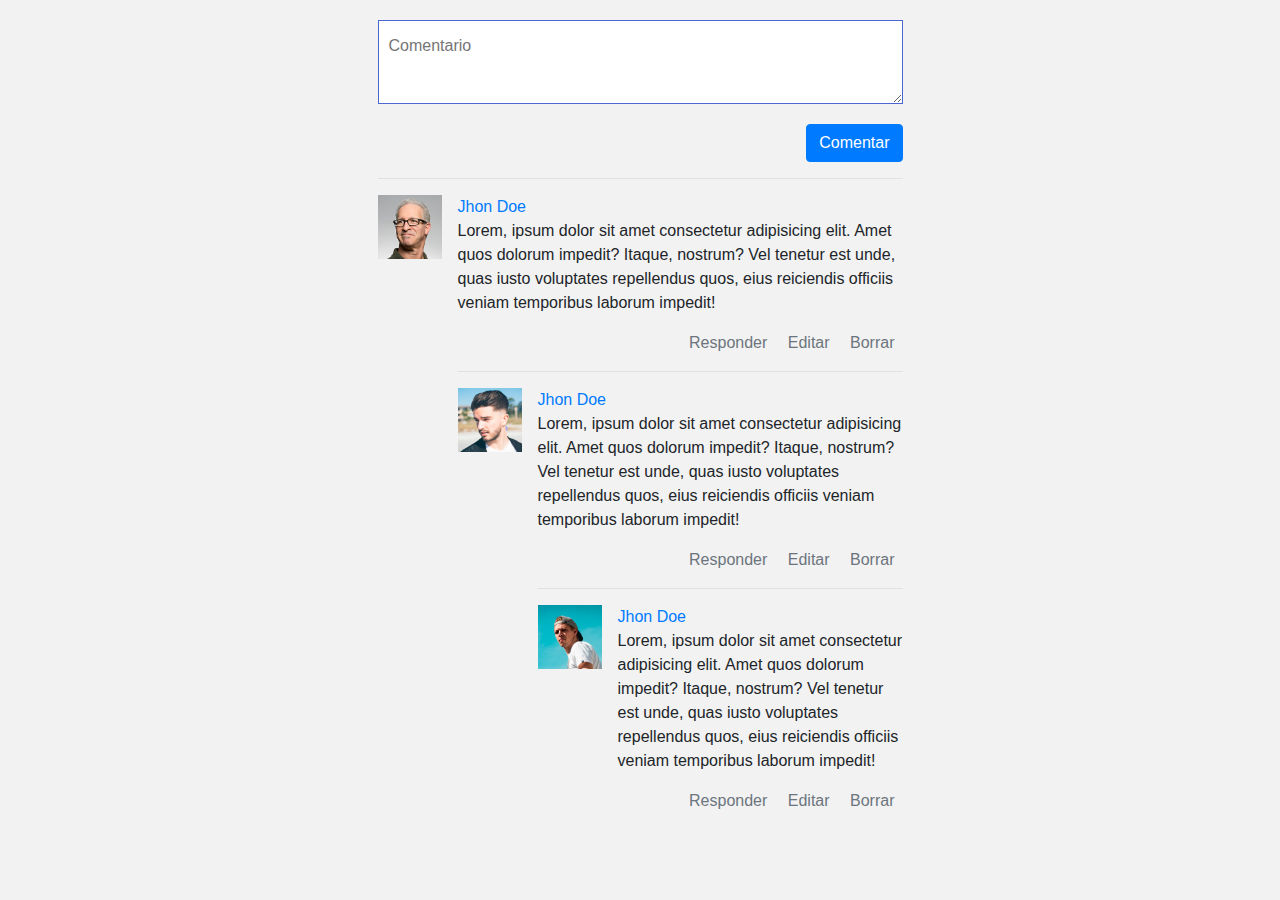
<file: practicas/comentarios/index.html>
<!DOCTYPE html>
<html lang="en">
  <head>
    <meta charset="UTF-8" />
    <meta name="viewport" content="width=device-width, initial-scale=1.0" />
    <link rel="stylesheet" href="../../css/bootstrap.min.css" />
    <link rel="stylesheet" href="style.css" />
    <title>Bootstrap 4</title>
  </head>
  <body>
    <div class="container">
      <div class="row comentarios justify-content-center">
        <div class="col-6">
          <form class="form__comentarios d-flex justify-content-end flex-wrap">
            <textarea name="" id="" placeholder="Comentario"></textarea>
            <button class="btn btn-primary">Comentar</button>
          </form>
          <div class="media mt-3 border-top pt-3">
              <img class="mr-3" src="img/persona1.jpg" width="64" height="64" alt="">
              <div class="media-body mt-0">
                  <p class="text-primary mb-0">Jhon Doe</p>
                  <p>Lorem, ipsum dolor sit amet consectetur adipisicing elit. Amet quos dolorum impedit? Itaque, nostrum? Vel tenetur est unde, quas iusto voluptates repellendus quos, eius reiciendis officiis veniam temporibus laborum impedit!</p>
                  <div class="text-right">
                      <a class="text-decoration-none text-secondary px-2" href="#">Responder</a>
                      <a class="text-decoration-none text-secondary px-2" href="#">Editar</a>
                      <a class="text-decoration-none text-secondary px-2" href="#">Borrar</a>
                  </div>
                  <div class="media mt-3 border-top pt-3">
                    <img class="mr-3" src="img/persona2.jpg" width="64" height="64" alt="">
                    <div class="media-body mt-0">
                        <p class="text-primary mb-0">Jhon Doe</p>
                        <p>Lorem, ipsum dolor sit amet consectetur adipisicing elit. Amet quos dolorum impedit? Itaque, nostrum? Vel tenetur est unde, quas iusto voluptates repellendus quos, eius reiciendis officiis veniam temporibus laborum impedit!</p>
                        <div class="text-right">
                            <a class="text-decoration-none text-secondary px-2" href="#">Responder</a>
                            <a class="text-decoration-none text-secondary px-2" href="#">Editar</a>
                            <a class="text-decoration-none text-secondary px-2" href="#">Borrar</a>
                        </div>
                        <div class="media mt-3 border-top pt-3">
                            <img class="mr-3" src="img/persona3.jpg" width="64" height="64" alt="">
                            <div class="media-body mt-0">
                                <p class="text-primary mb-0">Jhon Doe</p>
                                <p>Lorem, ipsum dolor sit amet consectetur adipisicing elit. Amet quos dolorum impedit? Itaque, nostrum? Vel tenetur est unde, quas iusto voluptates repellendus quos, eius reiciendis officiis veniam temporibus laborum impedit!</p>
                                <div class="text-right">
                                    <a class="text-decoration-none text-secondary px-2" href="#">Responder</a>
                                    <a class="text-decoration-none text-secondary px-2" href="#">Editar</a>
                                    <a class="text-decoration-none text-secondary px-2" href="#">Borrar</a>
                                </div>
                            </div>
                    </div>

              </div>
          </div>
        </div>
      </div>
    </div>

    <script src="../../js/jquery-3.4.1.min.js"></script>
    <script src="../../js/popper.min.js"></script>
    <script src="../../js/bootstrap.min.js"></script>
  </body>
</html>
</file>
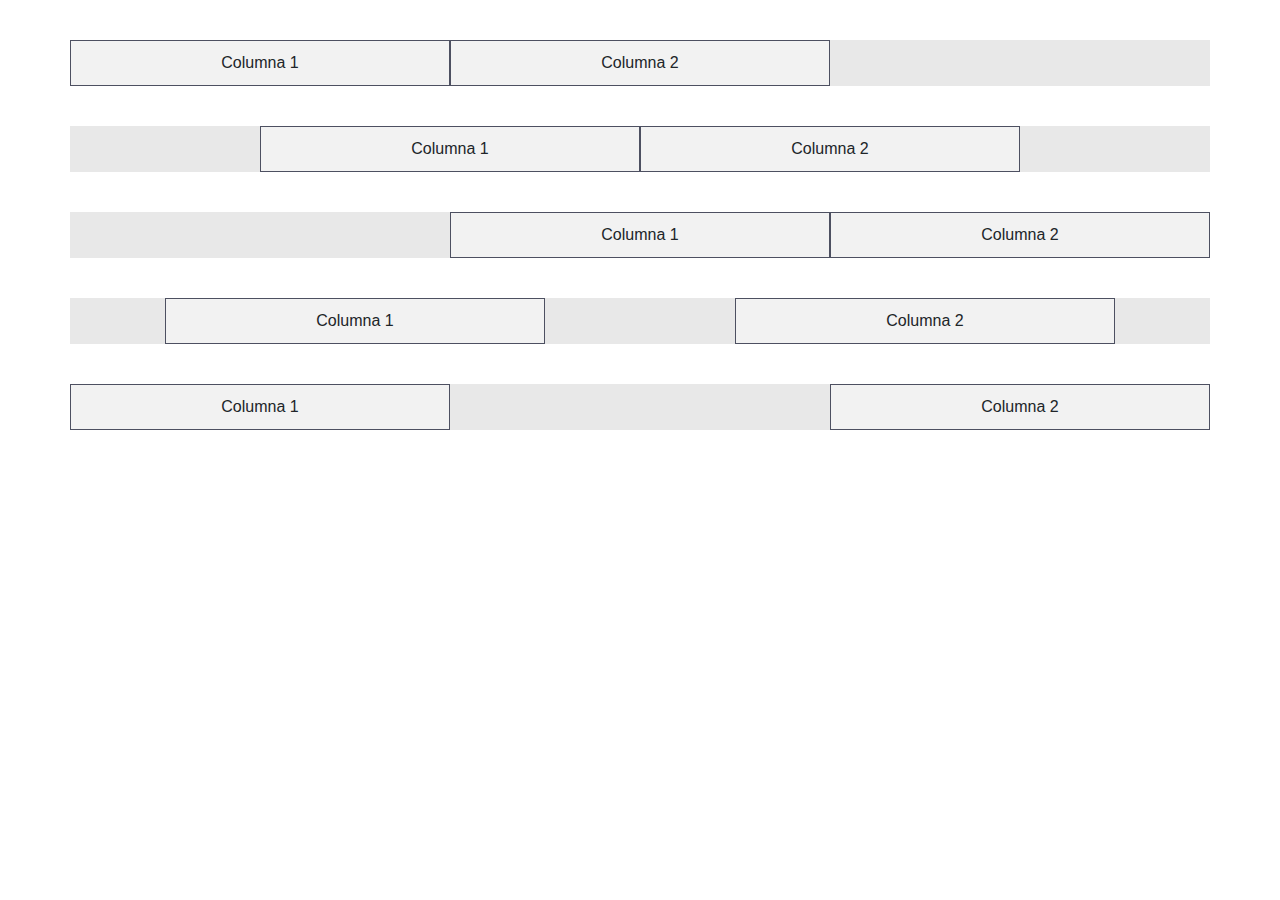
<file: grid/columnas_alineadas_horizontalmente.html>
<!DOCTYPE html>
<html lang="es">
<head>
	<meta charset="UTF-8">
	<meta name="viewport" content="width=device-width, user-scalable=no, initial-scale=1.0, maximum-scale=1.0, minimum-scale=1.0">
	<link rel="stylesheet" href="../css/bootstrap.min.css">
	<title>Columnas Alineadas Horizontalmente</title>
	<style>
		.row {
			background: #e8e8e8;
			margin-top: 40px;
			margin-bottom: 40px;
		}

		.columna {
			background: #f2f2f2;
			text-align: center;
			padding: 10px;
			border: 1px solid #4d5061;
		}
	</style>
</head>
<body>
	<div class="container">
		<div class="row justify-content-start">
			<div class="columna col-4">Columna 1</div>
			<div class="columna col-4">Columna 2</div>
		</div>
		<div class="row justify-content-center">
			<div class="columna col-4">Columna 1</div>
			<div class="columna col-4">Columna 2</div>
		</div>
		<div class="row justify-content-end">
			<div class="columna col-4">Columna 1</div>
			<div class="columna col-4">Columna 2</div>
		</div>
		<div class="row justify-content-around">
			<div class="columna col-4">Columna 1</div>
			<div class="columna col-4">Columna 2</div>
		</div>
		<div class="row justify-content-between">
			<div class="columna col-4">Columna 1</div>
			<div class="columna col-4">Columna 2</div>
		</div>
	</div>
	
    <script src="../js/jquery-3.4.1.min.js"></script>
    <script src="../js/popper.min.js"></script>
    <script src="../js/bootstrap.min.js"></script>
</body>
</html>
</file>
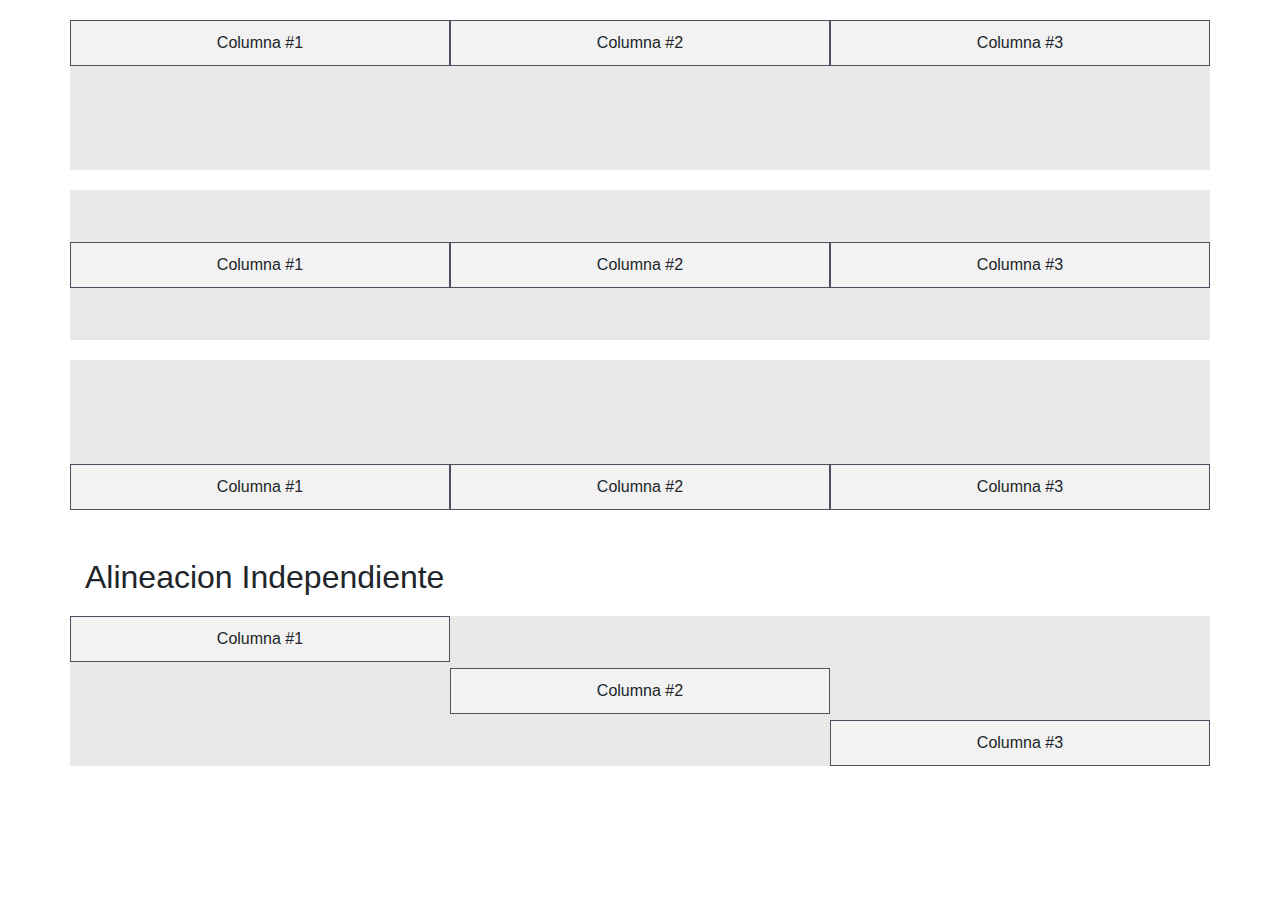
<file: grid/columnas_alineadas_verticalmente.html>
<!DOCTYPE html>
<html lang="es">
<head>
	<meta charset="UTF-8">
	<meta name="viewport" content="width=device-width, user-scalable=no, initial-scale=1.0, maximum-scale=1.0, minimum-scale=1.0">
	<link rel="stylesheet" href="../css/bootstrap.min.css">
	<title>Columnas Alineadas Verticalmente</title>
	<style>
		.row {
			background: #e8e8e8;
			height: 150px;
			margin-top: 20px;
		}

		.col {
			background: #f2f2f2;
			text-align: center;
			padding: 10px;
			border: 1px solid #4d5061;
		}
	</style>
</head>
<body>
	<div class="container">
		<div class="row align-items-start">
			<div class="col">Columna #1</div>
			<div class="col">Columna #2</div>
			<div class="col">Columna #3</div>
		</div>

		<div class="row align-items-center">
			<div class="col">Columna #1</div>
			<div class="col">Columna #2</div>
			<div class="col">Columna #3</div>
		</div>

		<div class="row align-items-end">
			<div class="col">Columna #1</div>
			<div class="col">Columna #2</div>
			<div class="col">Columna #3</div>
		</div>

		<br><br>
		<h2>Alineacion Independiente</h2>

		<div class="row">
			<div class="col align-self-start">Columna #1</div>
			<div class="col align-self-center">Columna #2</div>
			<div class="col align-self-end">Columna #3</div>
		</div>
	</div>
	
    <script src="../js/jquery-3.4.1.min.js"></script>
    <script src="../js/popper.min.js"></script>
    <script src="../js/bootstrap.min.js"></script>
</body>
</html>
</file>
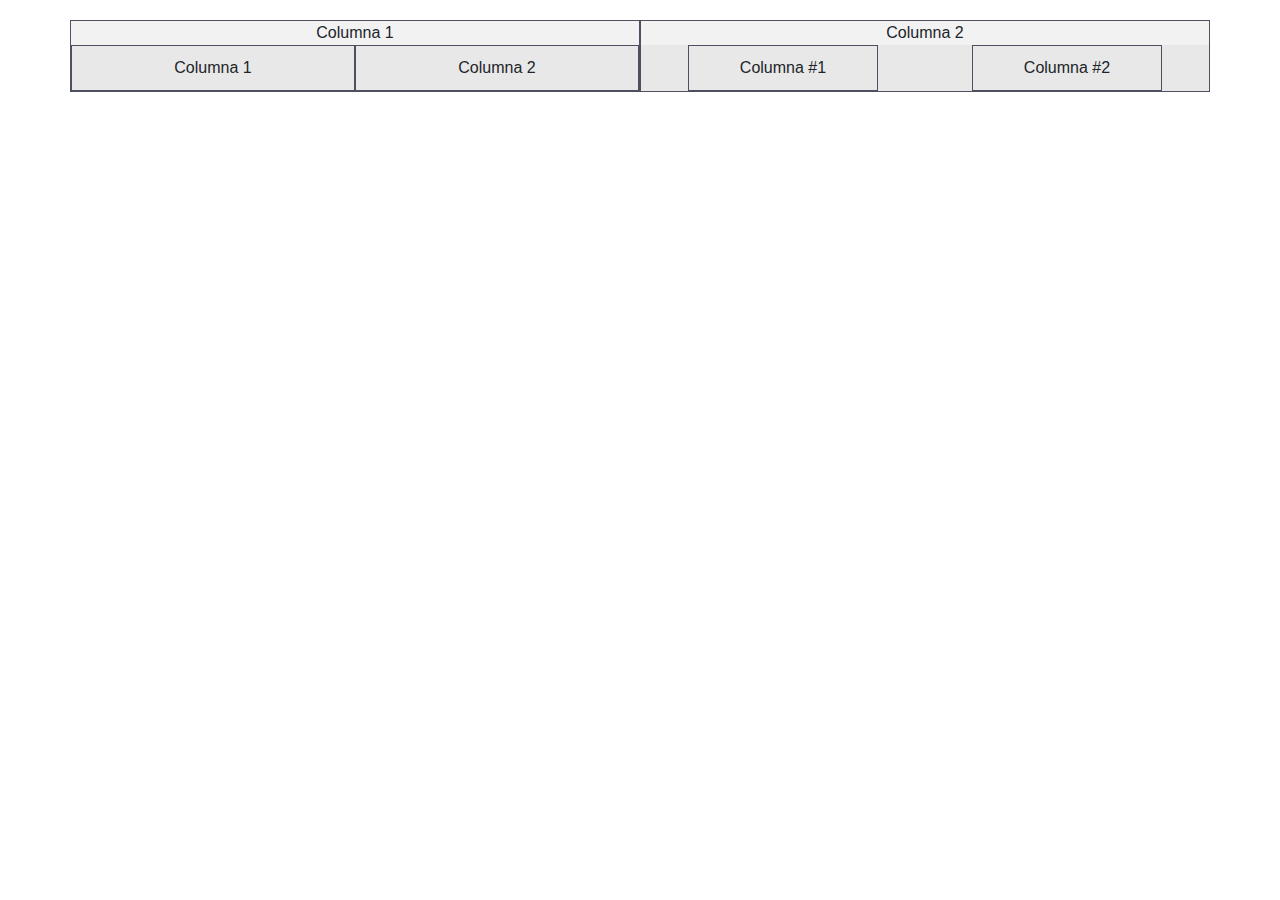
<file: grid/columnas_anidadas.html>
<!DOCTYPE html>
<html lang="en">
<head>
	<meta charset="UTF-8">
	<title>Columnas Anidadas</title>
	<meta name="viewport" content="width=device-width, user-scalable=no, initial-scale=1.0, maximum-scale=1.0, minimum-scale=1.0">
	<link rel="stylesheet" href="../css/bootstrap.min.css">
	<style>
		.container {
			margin-top: 20px;
		}

		.row {
			background: #e8e8e8;
		}

		.columna {
			background: #f2f2f2;
			text-align: center;
			border: 1px solid #4d5061;
		}

		.columna-interior {
			background: #e8e8e8;
			border: 1px solid #4d5061;
			padding: 10px;
		}
	</style>
</head>
<body>
	<div class="container">
		<div class="row">
			<div class="columna col-md-6">
				Columna 1
				<div class="row">
					<div class="col columna-interior">Columna 1</div>
					<div class="col columna-interior">Columna 2</div>
				</div>
			</div>
			
			<div class="columna col-md-6">
				Columna 2
				<div class="row justify-content-around">
					<div class="columna columna-interior col-4">Columna #1</div>
					<div class="columna columna-interior col-4">Columna #2</div>
				</div>
			</div>
		</div>
	</div>

    <script src="../js/jquery-3.4.1.min.js"></script>
    <script src="../js/popper.min.js"></script>
    <script src="../js/bootstrap.min.js"></script>
</body>
</html>
</file>
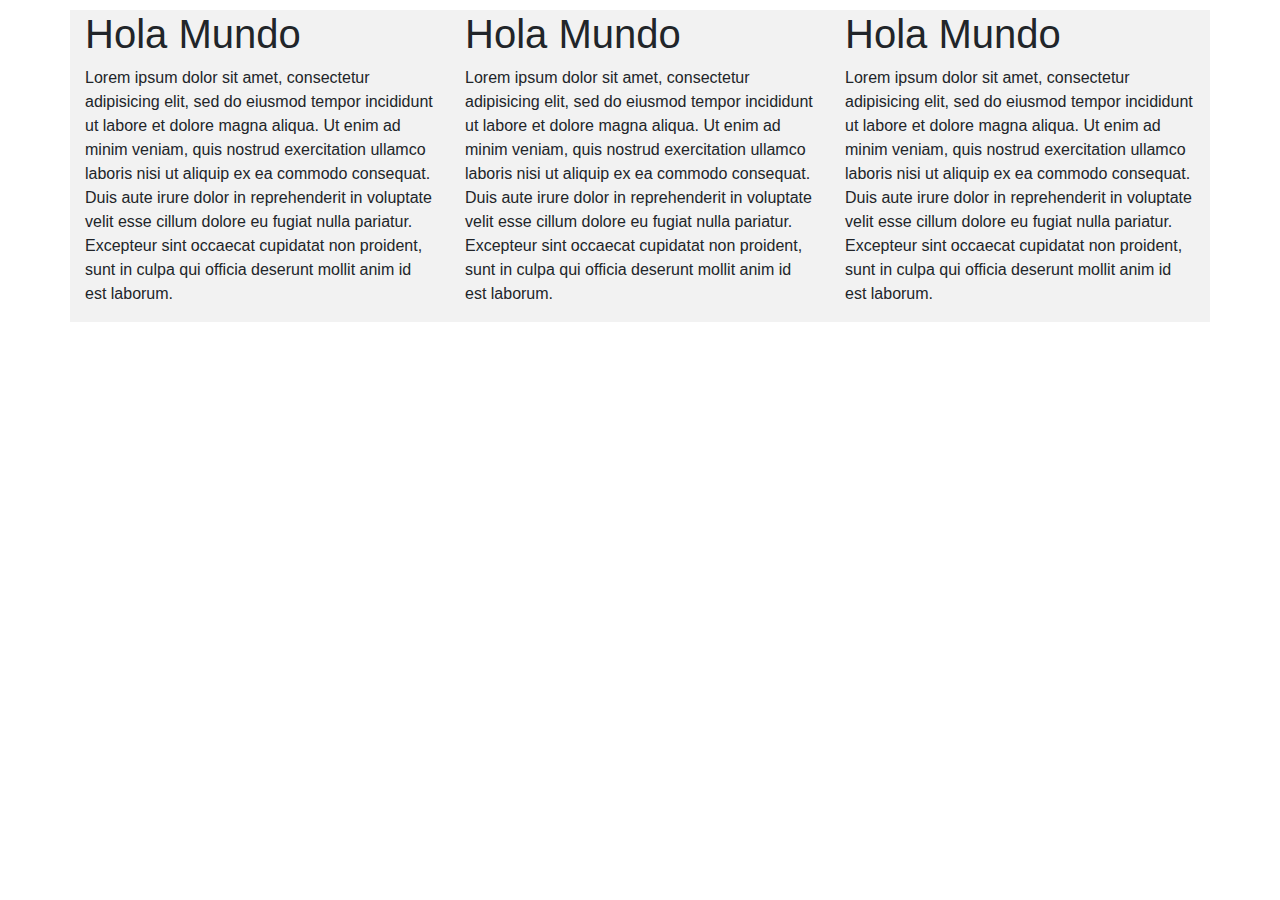
<file: grid/grid.html>
<!DOCTYPE html>
<html lang="es">
<head>
	<meta charset="UTF-8">
	<meta name="viewport" content="width=device-width, user-scalable=no, initial-scale=1.0, maximum-scale=1.0, minimum-scale=1.0">
	<link rel="stylesheet" href="../css/bootstrap.min.css">
	<title>Grid</title>
	<style>
		.row > div {
			background: #f2f2f2;
			margin:10px 0;
		}
	</style>
</head>
<body>
	<!-- El container es el contenedor principal, en el iran todas las filas y columnas -->
	<!-- Con el container podemos centrar nuestra pagina -->
	<div class="container">
		<!-- Las filas (row) son grupos HORIZONTALES de columnas-->
		<div class="row">
			<!-- Todo el contenido debe ir dentro de columnas (col) -->
			<!-- Y las columnas deben ir directamente dentro de las filas (row) -->

			<!-- NUEVO:
					Los tamaños de Columna en Bootsrap 4 son:
					.col 		Extra Pequeño (Extra Small) - Smartphones Vertical		Menos de 576px
					.col-sm 	Pequeño (Small) - Smartphones Vertical	 				Mas de 576px y Menos de 768px
					.col-md 	Mediano (Medium) - Tablets 								Mas de 768px y Menos de 992px
					.col-lg 	Largo (Large) - Computadoras							Mas de 992px y Menos de 1200px
					.col-xl 	Extra Largo (Extra Large) - Computadoras				Mas de 1200px
			 -->
			<div class="col">
				<h1>Hola Mundo</h1>
				<p>Lorem ipsum dolor sit amet, consectetur adipisicing elit, sed do eiusmod
				tempor incididunt ut labore et dolore magna aliqua. Ut enim ad minim veniam,
				quis nostrud exercitation ullamco laboris nisi ut aliquip ex ea commodo
				consequat. Duis aute irure dolor in reprehenderit in voluptate velit esse
				cillum dolore eu fugiat nulla pariatur. Excepteur sint occaecat cupidatat non
				proident, sunt in culpa qui officia deserunt mollit anim id est laborum.</p>
			</div>

			<div class="col">
				<h1>Hola Mundo</h1>
				<p>Lorem ipsum dolor sit amet, consectetur adipisicing elit, sed do eiusmod
				tempor incididunt ut labore et dolore magna aliqua. Ut enim ad minim veniam,
				quis nostrud exercitation ullamco laboris nisi ut aliquip ex ea commodo
				consequat. Duis aute irure dolor in reprehenderit in voluptate velit esse
				cillum dolore eu fugiat nulla pariatur. Excepteur sint occaecat cupidatat non
				proident, sunt in culpa qui officia deserunt mollit anim id est laborum.</p>
			</div>

			<div class="col">
				<h1>Hola Mundo</h1>
				<p>Lorem ipsum dolor sit amet, consectetur adipisicing elit, sed do eiusmod
				tempor incididunt ut labore et dolore magna aliqua. Ut enim ad minim veniam,
				quis nostrud exercitation ullamco laboris nisi ut aliquip ex ea commodo
				consequat. Duis aute irure dolor in reprehenderit in voluptate velit esse
				cillum dolore eu fugiat nulla pariatur. Excepteur sint occaecat cupidatat non
				proident, sunt in culpa qui officia deserunt mollit anim id est laborum.</p>
			</div>
		</div>
	</div>
	
    <script src="../js/jquery-3.4.1.min.js"></script>
    <script src="../js/popper.min.js"></script>
    <script src="../js/bootstrap.min.js"></script>
</body>
</html>
</file>
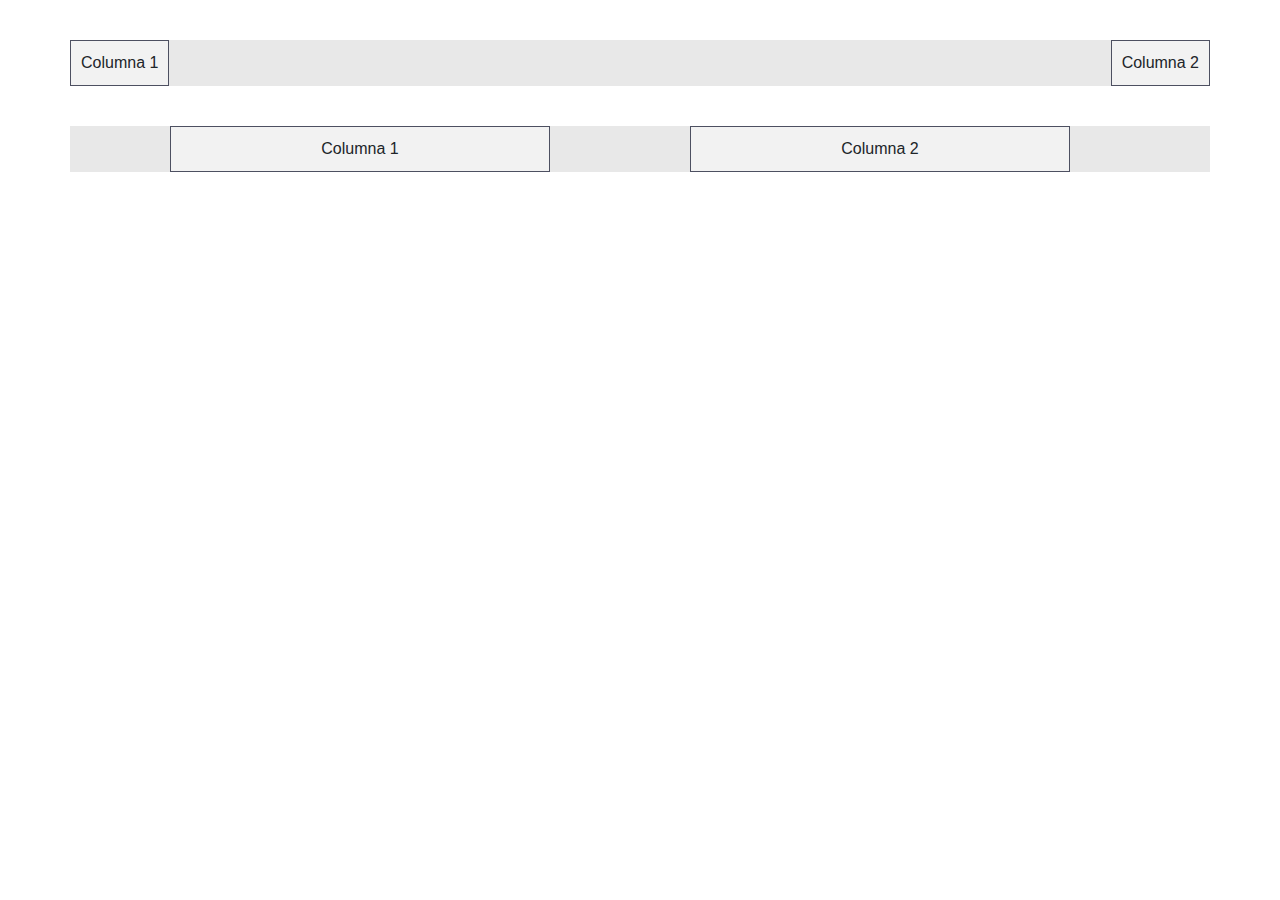
<file: grid/offseting.html>
<!DOCTYPE html>
<html lang="es">
<head>
	<meta charset="UTF-8">
	<meta name="viewport" content="width=device-width, user-scalable=no, initial-scale=1.0, maximum-scale=1.0, minimum-scale=1.0">
	<link rel="stylesheet" href="../css/bootstrap.min.css">
	<title>Offseting</title>
	<style>
		.row {
			background: #e8e8e8;
			margin-top: 40px;
			margin-bottom: 40px;
		}

		.columna {
			background: #f2f2f2;
			text-align: center;
			padding: 10px;
			border: 1px solid #4d5061;
		}

		.margen {
			margin-left: 100px;
		}
	</style>
</head>
<body>
	<div class="container">
		<div class="row">
			<div class="columna col-auto">Columna 1</div>
			<div class="columna col-auto ml-auto">Columna 2</div>
		</div>

		<div class="row">
			<div class="columna col-4 mr-md-auto margen">Columna 1</div>
			<div class="columna col-4 mr-md-auto">Columna 2</div>
		</div>
	</div>
	
    <script src="../js/jquery-3.4.1.min.js"></script>
    <script src="../js/popper.min.js"></script>
    <script src="../js/bootstrap.min.js"></script>
</body>
</html>
</file>
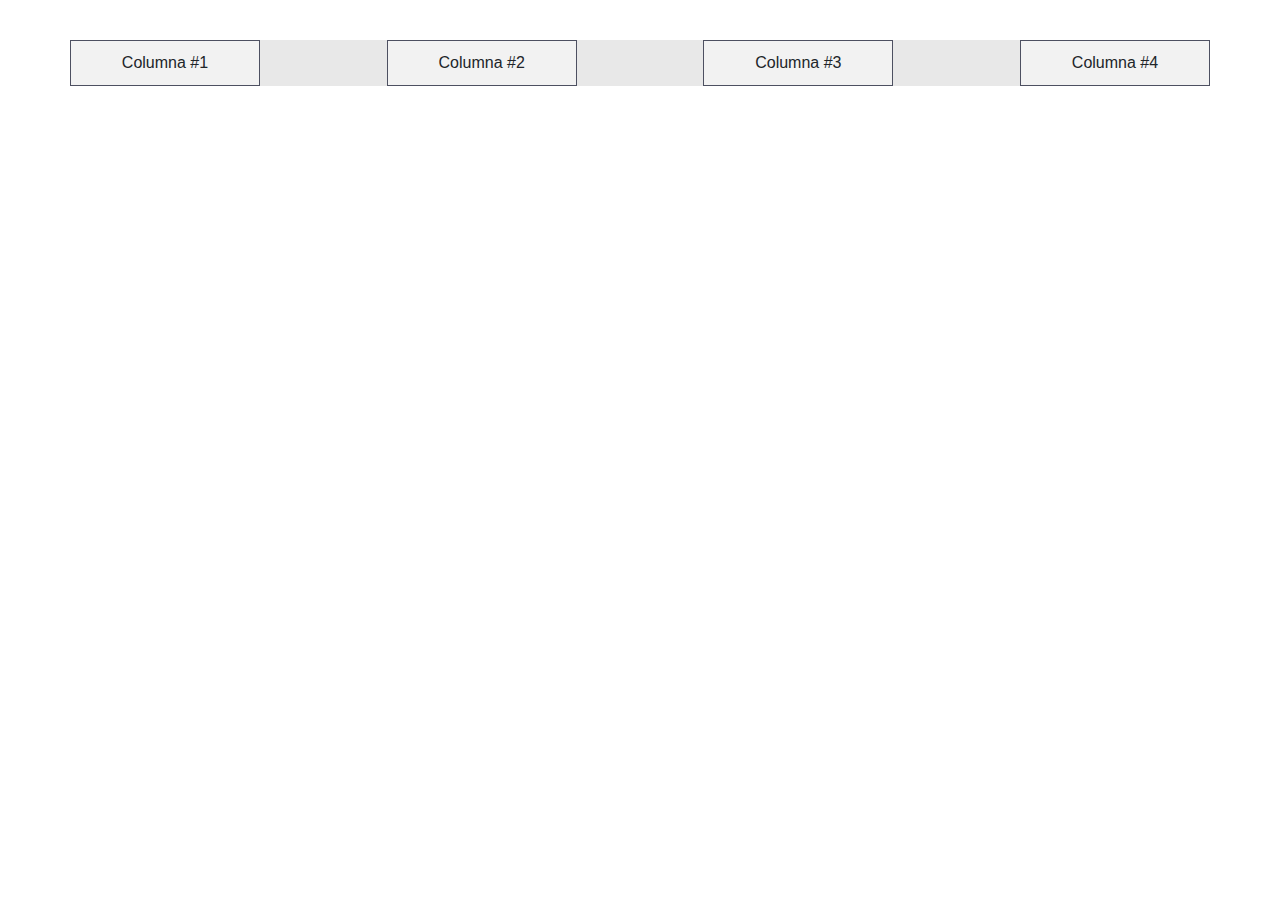
<file: grid/ordenamiento_columnas.html>
<!DOCTYPE html>
<html lang="en">
<head>
	<meta charset="UTF-8">
	<title>Ordenamiento de Columnas</title>
	<meta name="viewport" content="width=device-width, user-scalable=no, initial-scale=1.0, maximum-scale=1.0, minimum-scale=1.0">
	<link rel="stylesheet" href="../css/bootstrap.min.css">
	<style>
		.row {
			background: #e8e8e8;
			margin-top: 40px;
			margin-bottom: 40px;
		}

		.columna {
			background: #f2f2f2;
			text-align:center;
			padding: 10px;
			border:1px solid #4d5061;
		}
	</style>
</head>
<body>
	<div class="container">
		<div class="row justify-content-between">
			<div class="columna col-2 order-4 order-md-1">Columna #1</div>
			<div class="columna col-2 order-3 order-md-2">Columna #2</div>
			<div class="columna col-2 order-2 order-md-3">Columna #3</div>
			<div class="columna col-2 order-1 order-md-4">Columna #4</div>
		</div>
	</div>

    <script src="../js/jquery-3.4.1.min.js"></script>
    <script src="../js/popper.min.js"></script>
    <script src="../js/bootstrap.min.js"></script>
</body>
</html>
</file>
<file: practicas/comentarios/style.css>
body{
    background-color: #f2f2f2;
}

.comentarios {
    margin: 20px 0;
}

.form__comentarios textarea{
    width: 100%;
    height: 84px;
    max-width: 100%;
    min-width: 100%;
    min-height: 84px;
    max-height: 300px;
    padding: 10px;
    line-height: 30px;
    border: 1px solid #4b65d1;
    margin-bottom: 20px;
}
</file>
